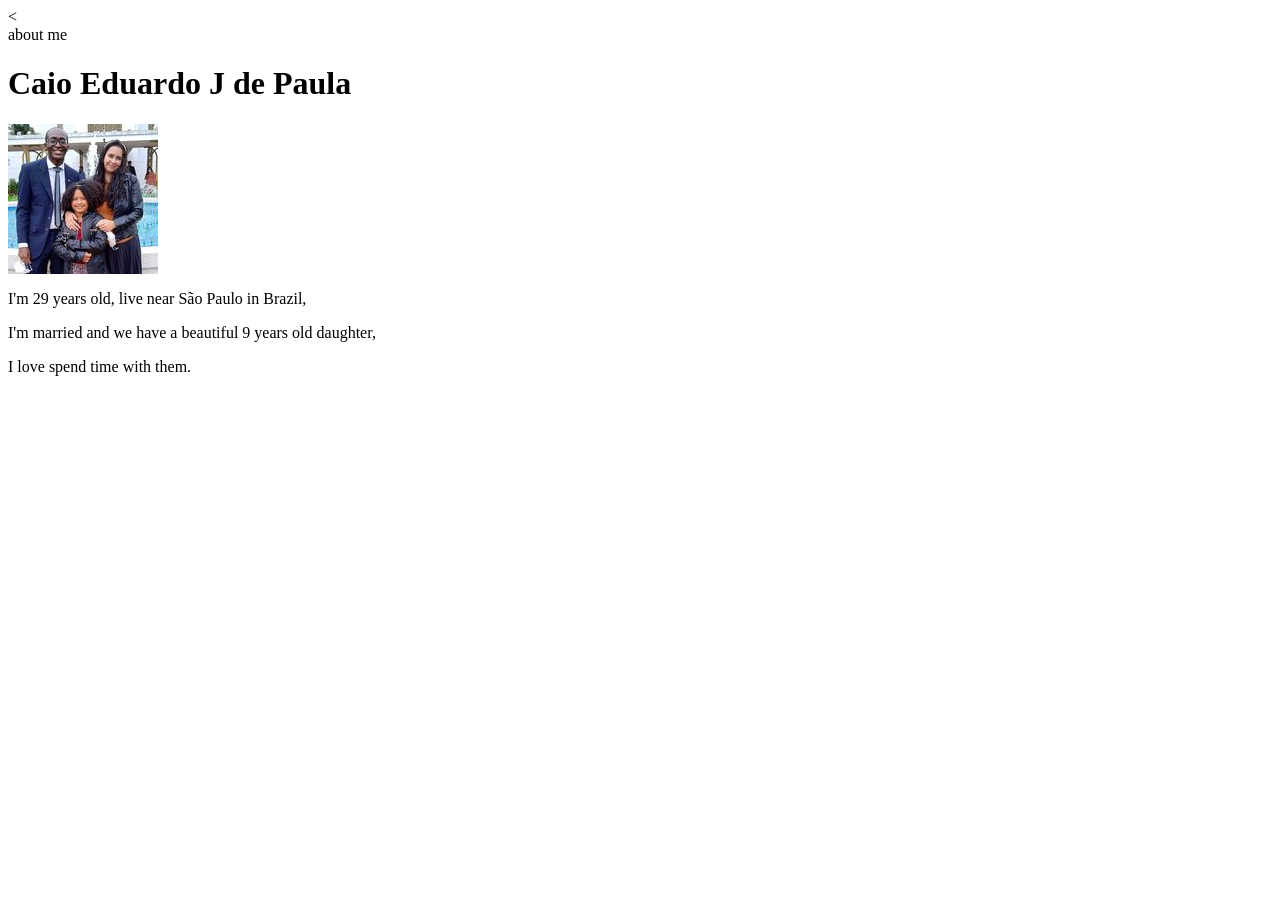
<file: aboutme/index.html>
<<!DOCTYPE html>
<html lang="en">
  <head>
      <meta charset="UTF-8">
      <meta http-equiv="X-UA-Compatible" content="IE=edge">
      <meta name="viewport" content="width=deivce-width, initial-scale=1.0">
      <title> About me</title> 
  </head>
  <body>
    <header>about me</header>
    <main>
    <h1>Caio Eduardo J de Paula</h1> 
    <img src="images/familia.jpeg.jpg" alt="My family at São Paulo temple">
    <p>I'm 29 years old, live near São Paulo in Brazil,</p>
    <p>I'm married and we have a beautiful 9 years old daughter,</p>
    <p>I love spend time with them.</p>
    
    </main>
    <footer></footer>
  </body>
</html>
</file>
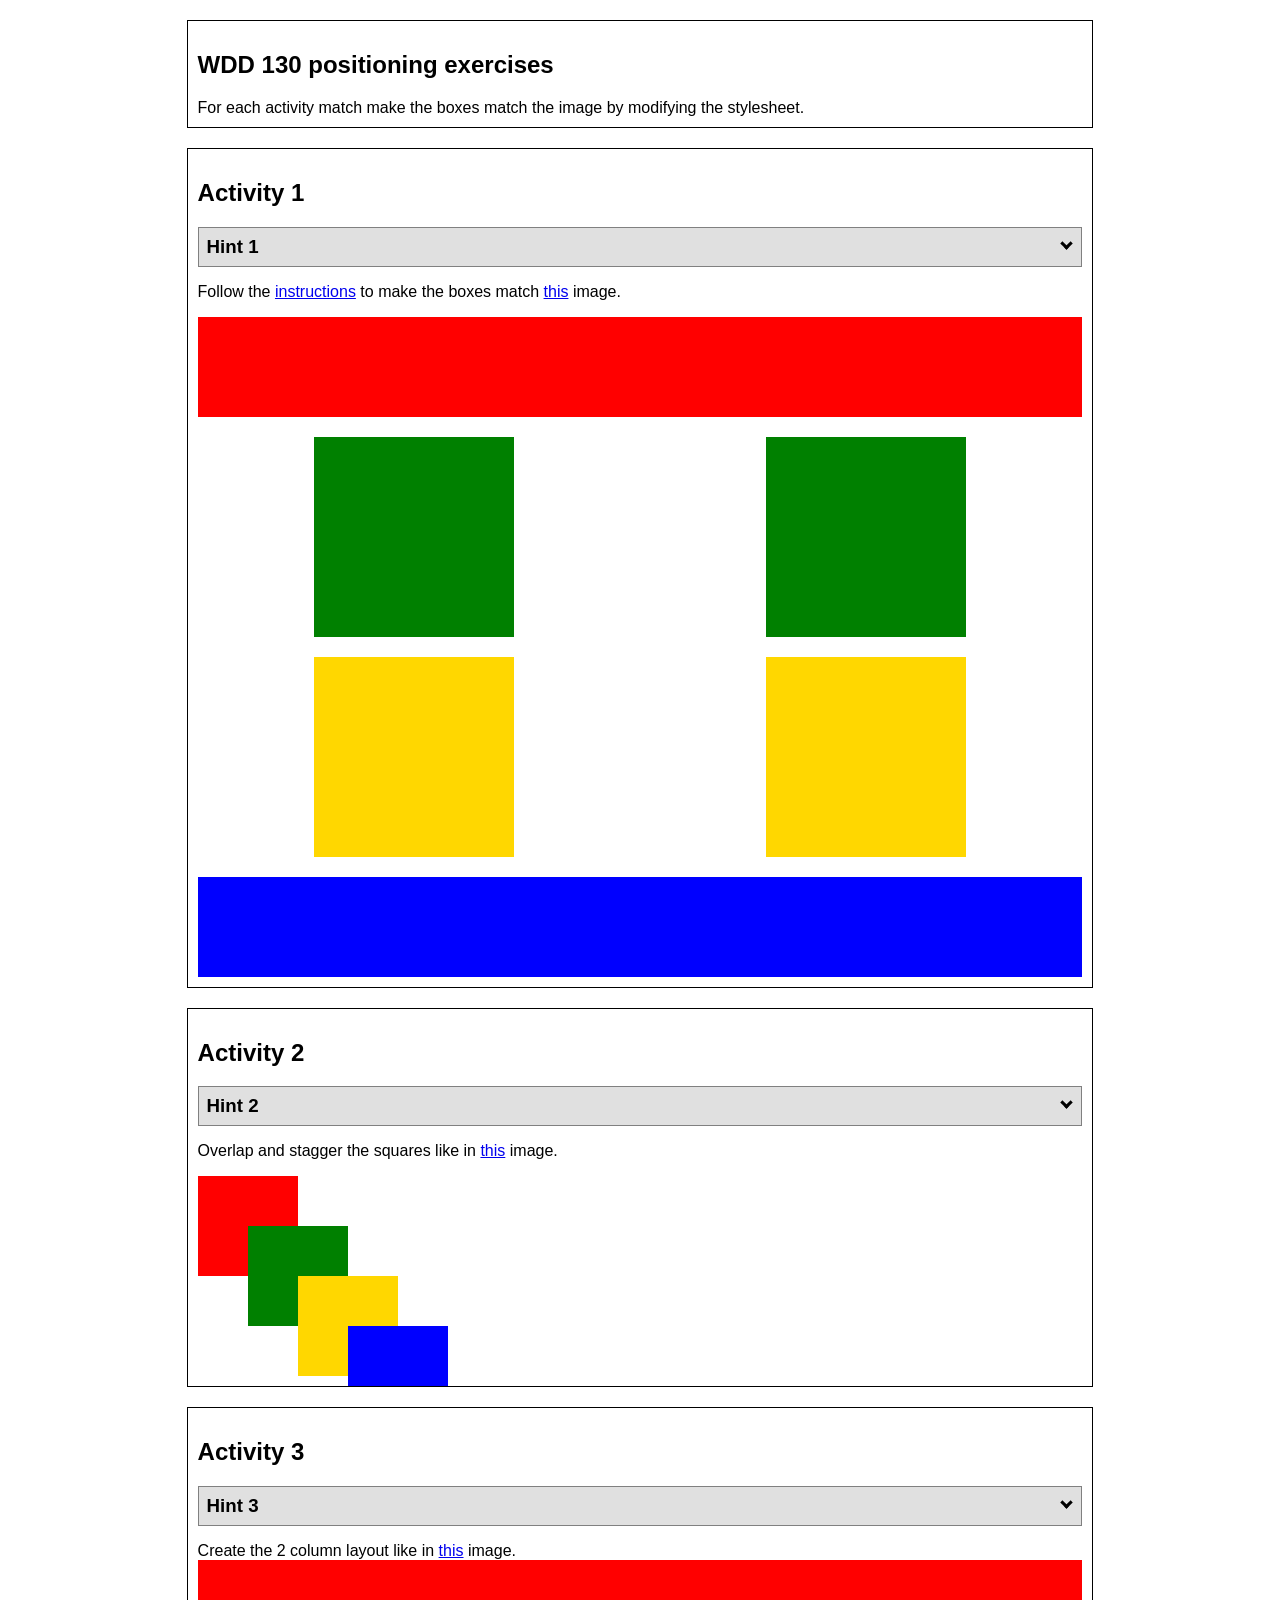
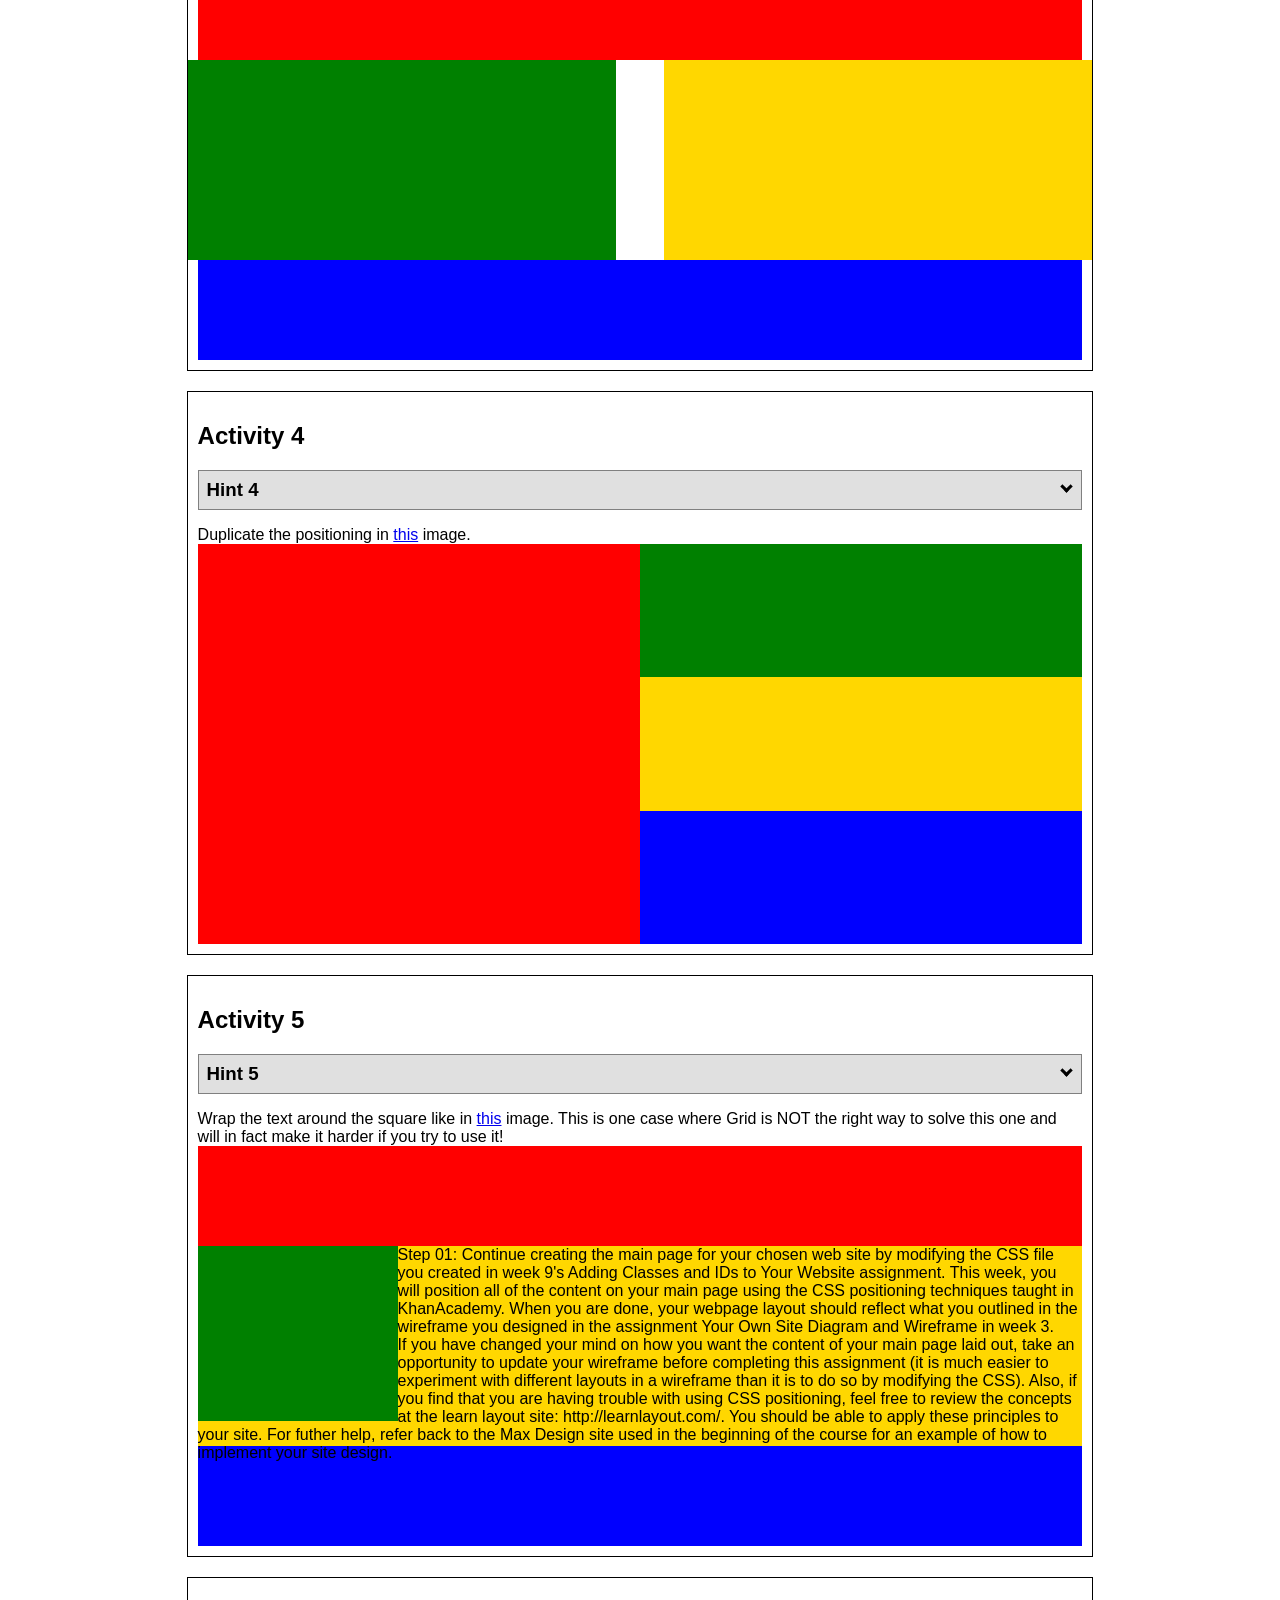
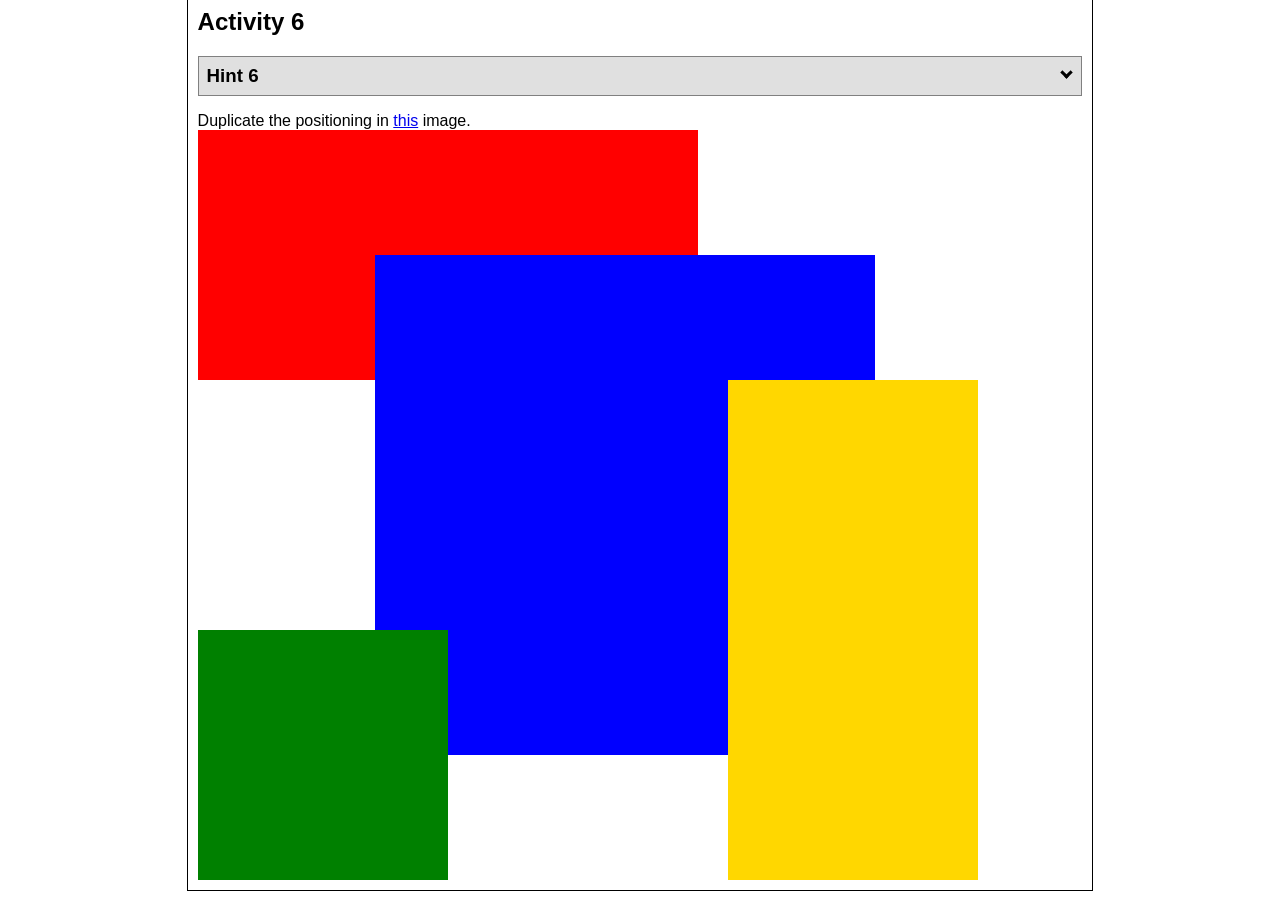
<file: positioning/index.html>
<!DOCTYPE html>
<html lang="en">
  <head>
    <!-- HTML - Name: positioning.html -->
    <title>Positioning Activity</title>
    <link rel="stylesheet" type="text/css" href="positionstyles.css" />
  </head>
  <body>
    <div class="activity">
      <h2>WDD 130 positioning exercises</h2>
      For each activity match make the boxes match the image by modifying the stylesheet.</div>
    <div class="activity">
      <h2>Activity 1</h2>
      <section class="hint"><input type="checkbox" ><i></i> <h3>Hint 1</h3><div><p>Check out the <a href="https://byui-wdd.github.io/wdd130/activities/w06-css-positioning.html" target="_blank">activity instructions</a> in Ilearn!</p></div></section>
      <p>Follow the <a href="https://byui-wdd.github.io/wdd130/activities/w06-css-positioning.html" target="_blank">instructions</a> to make the boxes match  <a href="https://byui-wdd.github.io/wdd130/images/example1.png" target="_blank">this</a> image.</p>
      <div class="content1" >
        <div class="red1" ></div>
        <div class="green1" ></div>
        <div class="green1" ></div>
        <div class="yellow1"></div>
        <div class="yellow1"></div>
        <div class="blue1"></div>  
      </div>
    </div> 
    <div class="activity">
      <h2>Activity 2</h2>
      <section class="hint"><input type="checkbox" > <h3>Hint 2</h3><i></i><div>
      <ul>
      <li>grid-template-columns: 50px 50px 50px 50px 50px </li></ul></div></section>
      <p>Overlap and stagger the squares like in <a href="https://byui-wdd.github.io/wdd130/images/example2.png" target="_blank">this</a> image.</p>
      <div class="content2" >
        <div class="red2" ></div>
        <div class="green2" ></div>
        <div class="yellow2"></div>
        <div class="blue2"></div>
      </div>
    </div>
    <div class="activity">
      <h2>Activity 3</h2>
      <section class="hint"><input type="checkbox" > <h3>Hint 3</h3><i></i><div><p>This one is going to be best solved with CSS Grid. Remember to make the boxes the right width first...then start moving them around. </p><h4>Properties used:</h4><ul><li>display:grid;</li><li>grid-template-columns:</li><li>grid-column-gap:</li>
        <li>grid-column:</li>  </ul></div></section>
      Create the 2 column layout like in <a href="https://byui-wdd.github.io/wdd130/images/example3.png" target="_blank">this</a>  image.
      <div class="content3" >
        <div class="red3" ></div>
        <div class="green3" ></div>
        <div class="yellow3"></div>
        <div class="blue3"></div>
      </div>
    </div>
    <div class="activity">
      <h2>Activity 4</h2>
      <section class="hint"><input type="checkbox" > <h3>Hint 4</h3><i></i><div><p>For the others we have been primarily concerned with width. For this one you will need to adjust height as well. </p><h4>Properties used:</h4><ul><li>display:grid;</li><li>grid-template-columns:</li><li>grid-row:</li></ul></div></section>
      Duplicate the positioning in <a href="https://byui-wdd.github.io/wdd130/images/example4.png" target="_blank">this</a> image. 
      <div class="content4" >
        <div class="red4" ></div>
        <div class="green4" ></div>
        <div class="yellow4"></div>
        <div class="blue4"></div>
      </div>
    </div>

    <div class="activity">
      <h2>Activity 5</h2>
      <section class="hint"><input type="checkbox" > <h3>Hint 5</h3><i></i><div><p>Grid is <strong>not</strong> the right way to do this.  In fact there is only one way to really do that...and that is with float. Remember that we float the thing we want the text to wrap around.  Also remember to start by making all the shapes the right size and shape.</p><h4>Properties used:</h4><ul><li>float: left;</li></ul></div></section>
      Wrap the text around the square like in <a href="https://byui-wdd.github.io/wdd130/images/example5.png" target="_blank">this</a> image. This is one case where Grid is NOT the right way to solve this one and will in fact make it harder if you try to use it!
      <div class="content5" >
        <div class="red5" ></div>
        <div class="green5" ></div>
        <div class="yellow5">Step 01: Continue creating the main page for your chosen web site by modifying the CSS file you created in week 9's Adding Classes and IDs to Your Website assignment. This week, you will position all of the content on your main page using the CSS positioning techniques taught in KhanAcademy. When you are done, your webpage layout should reflect what you outlined in the wireframe you designed in the assignment Your Own Site Diagram and Wireframe in week 3. <br />
          If you have changed your mind on how you want the content of your main page laid out, take an opportunity to update your wireframe before completing this assignment (it is much easier to experiment with different layouts in a wireframe than it is to do so by modifying the CSS). Also, if you find that you are having trouble with using CSS positioning, feel free to review the concepts at the learn layout site: http://learnlayout.com/. You should be able to apply these principles to your site. For futher help, refer back to the Max Design site used in the beginning of the course for an example of how to implement your site design.</div>
        <div class="blue5"></div>
      </div>
    </div>
    <div class="activity">
      <h2>Activity 6</h2>
      <section class="hint"><input type="checkbox" > <h3>Hint 6</h3><i></i><div><p>This one is all about visualizing the grid behind the layout. If you are having a hard time doing that first: all the sizes are even multiples of 100, and second here is another example with the lines drawn: <a href="https://byui-wdd.github.io/wdd130/images/example6-hint.png" target="_blank">example 6 with lines</a>. For this one you will find it easiest if you use px for the column width. You can also use <kbd>z-index</kbd> to control the element layering.    </p><h4>Properties used:</h4><ul><li>display:grid;</li><li>grid-template-columns:</li><li>grid-column:</li><li>grid-row:</li><li><a href="https://www.w3schools.com/cssref/pr_pos_z-index.asp" target="_blank">z-index:</a></li></ul></div></section>
      Duplicate the positioning in <a href="https://byui-wdd.github.io/wdd130/images/example6.png" target="_blank">this</a> image.
      <div class="content6" >
        <div class="red6" ></div>
        <div class="green6" ></div>
        <div class="yellow6"></div>
        <div class="blue6"></div>
      </div>
    </div>
  </body>
</html>
</file>
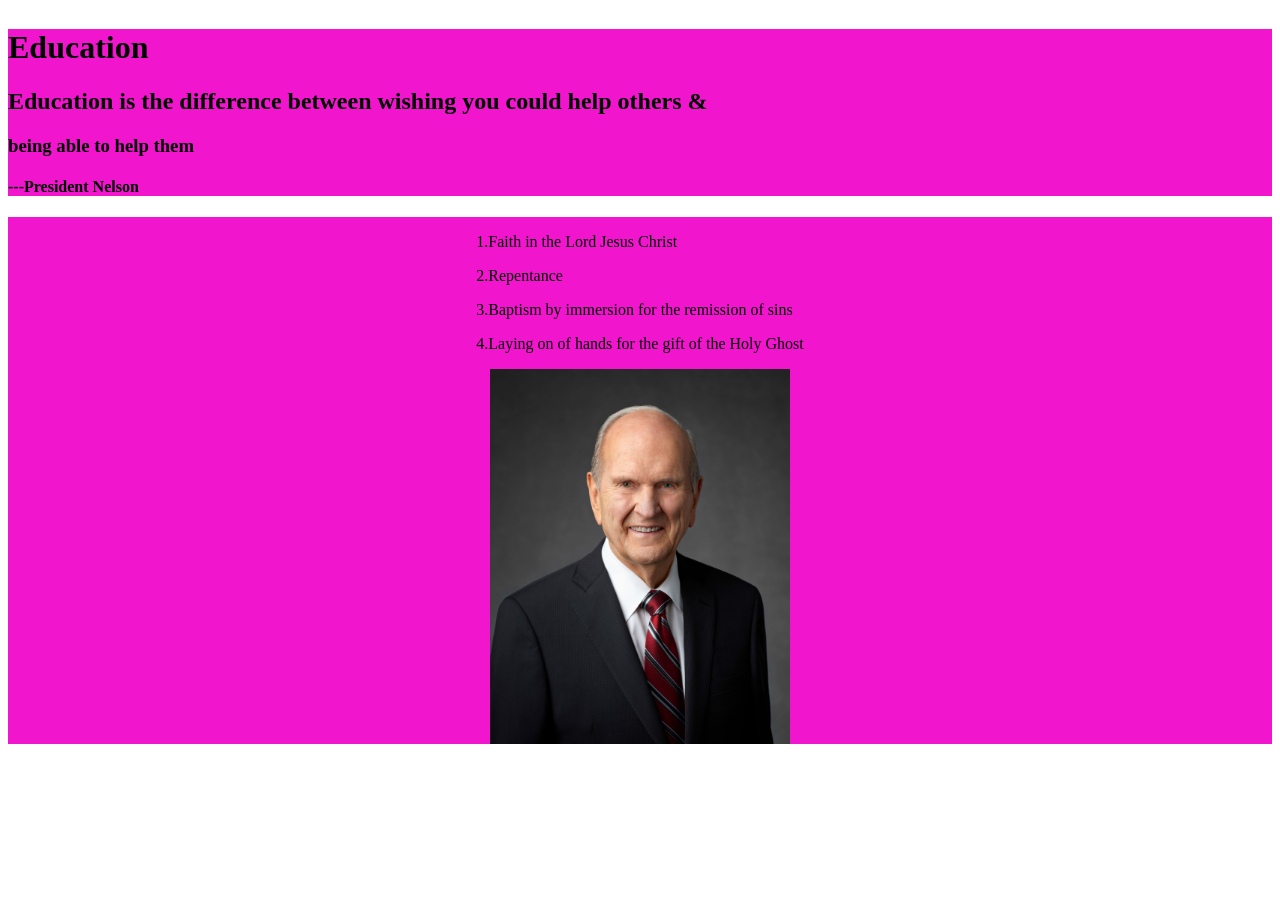
<file: tests/index.html>
<!DOCTYPE html>
<html lang="en">
<head>
    <meta charset="UTF-8">
    <meta http-equiv="X-UA-Compatible" content="IE=edge">
    <meta name="viewport" content="width=device-width, initial-scale=1.0">
    <title>Document</title>
    <link rel="stylesheet" type="text/css" href="style/style.css">
</head>
<body>
    <div id = "content"></div>
    <header>
        <h1>Education</h1>
        <h2>Education is the difference between wishing you could help others &</h2>
        <h3>being able to help them</h3>
        <h4>---President Nelson</h4>
    </header>
    <main class="home-grid"> 
    <section id="list">
        <p>1.Faith in the Lord Jesus Christ</p>
        <p>2.Repentance</p>
        <p>3.Baptism by immersion for the remission of sins</p>
        <p>4.Laying on of hands for the gift of the Holy Ghost</p>
    </section>
    <img id = "logo" src="img/russell.jpeg" alt="President Nelson">
    </main>    
</body>
</html>
</file>
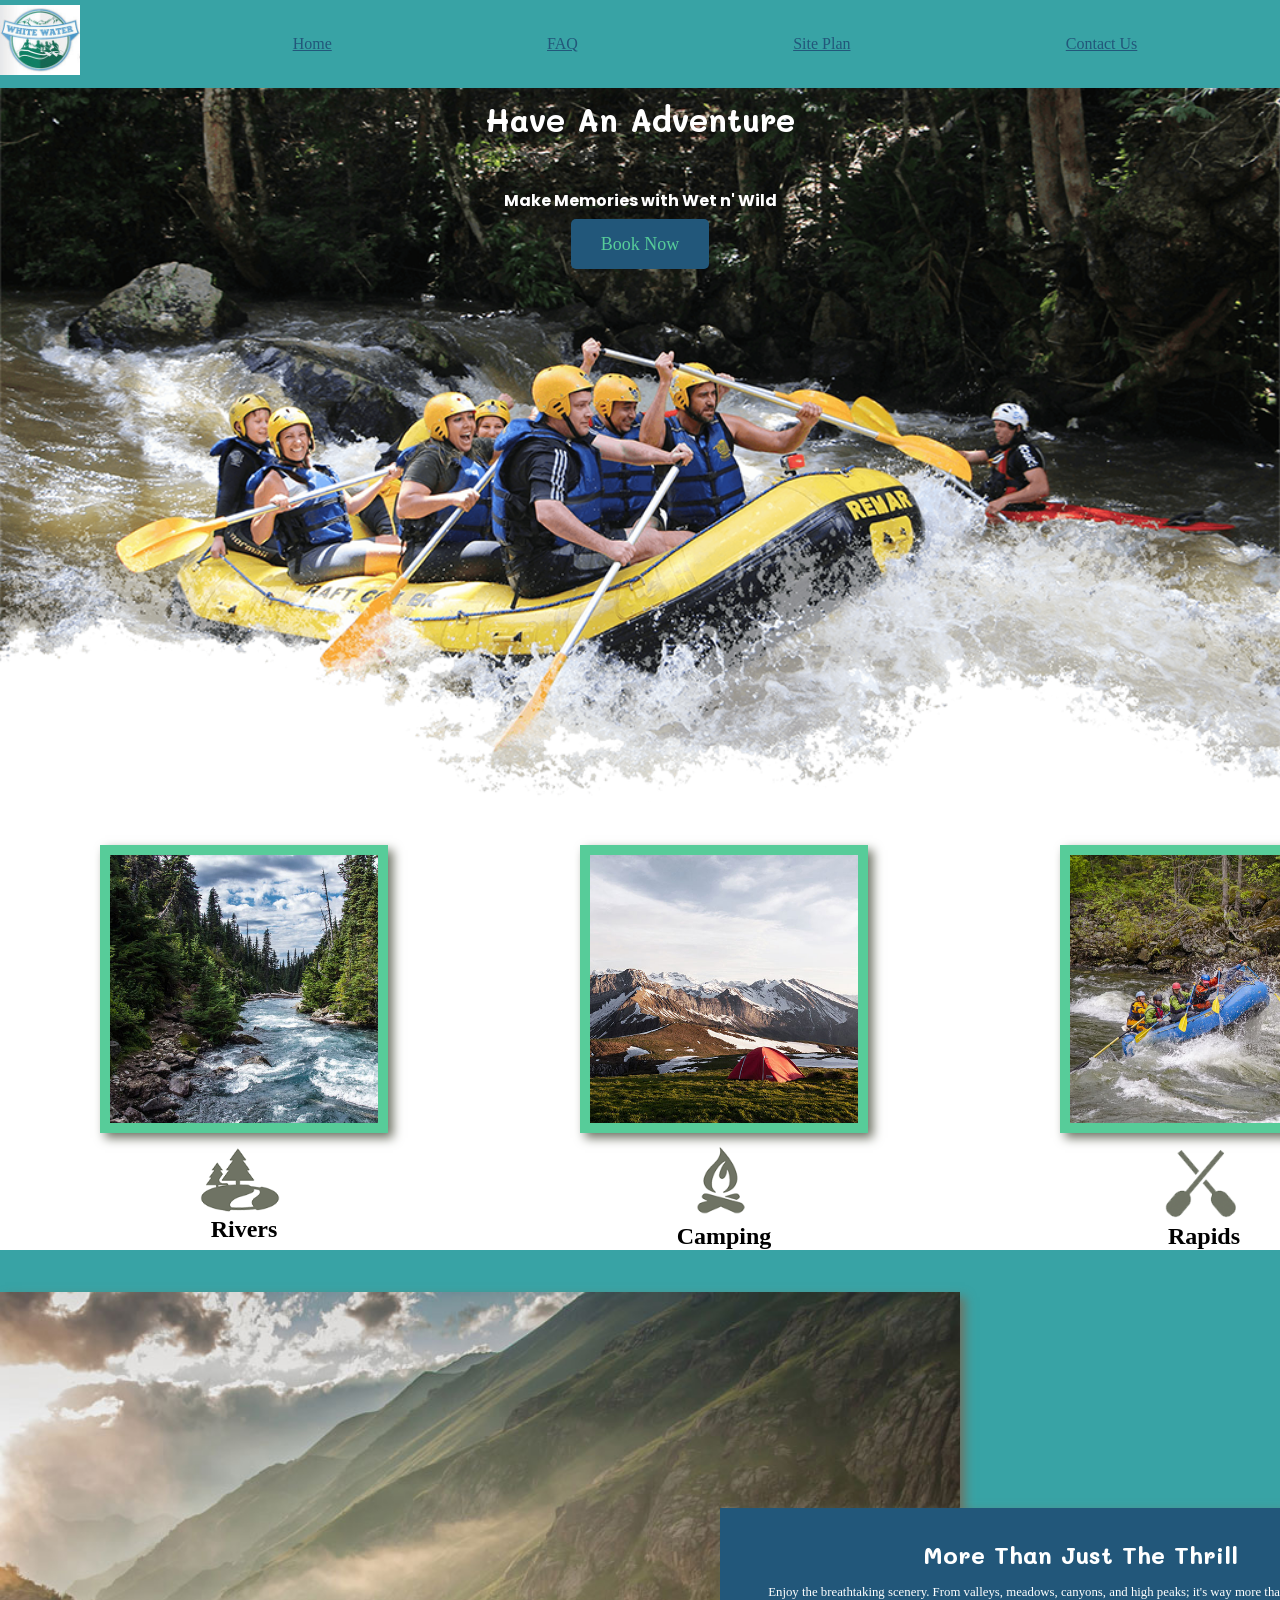
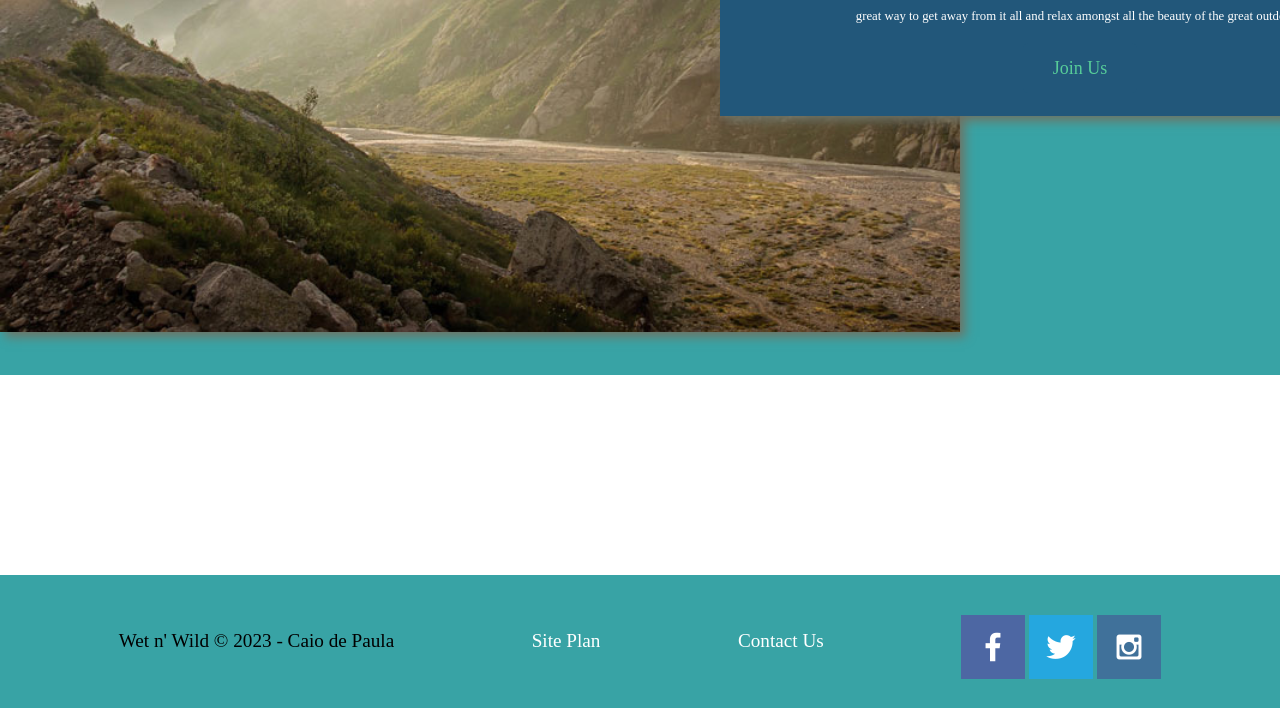
<file: wwr/index.html>
<!DOCTYPE html>
<html lang="en">
<head>
    <meta charset="UTF-8">
    <meta http-equiv="X-UA-Compatible" content="IE=edge">
    <meta name="viewport" content="width=device-width, initial-scale=1.0">
    <link rel="stylesheet" href="style/style.css">
    <title>Whitewater Rafting Vacations |Wet n' Wild Boating | Home</title>
    <style>
        .rivers-card, .camping-card, .rapids-card{
          width: 60%;
          height: 60%;
          background: white;
          
        transition: transform .5s;
        transition-timing-function: linear;
        }
        
        .rivers-card:hover, .camping-card:hover, .rapids-card:hover {
          opacity: .6;
          transform: scale(1.1);
       }
        </style> 
</head>
<body>
    <div id= "content"></div>
    <header>
            <a id= "logo_link" href="index.html">
                <img id="logo" src="images/logo.jpg" alt="Dry Oar Logo">
            </a>
        
        <nav>
            <a href="index.html">Home</a>
            <a href="FAQ.html">FAQ</a>
            <a href="https://caioedu93.github.io/wdd130/wwr/site-plan-rafting.html">Site Plan</a>
            <a href="contactus.html">Contact Us</a>
        </nav>
    </header>
    <div id= "hero">
        <div id="hero-box">
            <img id="hero-img" src="images/hero.png" alt="People enjoying white water rafting">
        </div>
        <section id="hero-msg">
            <h1 class="home-title"> Have An Adventure</h1>
            <h4>Make Memories with Wet n' Wild </h4>
            <div class="button-box">
                <a class="book" href="contactus.html">Book Now</a>
            </div>
        </section>
    </div>
    <main class="home-grid">
        <section class="rivers-card">
            <img class="card-img" src="images/rivers.jpg" alt="river in forest">
            <img class="icon" src="images/river_icon.png" alt="river icon">
            <h2>Rivers</h2>
        </section>
        <section class="camping-card">
            <img class="card-img" src="images/camping.jpg" alt="tent in mountains">
            <img class="icon" src="images/fire_icon.png" alt="fire icon">
            <h2>Camping</h2>
        </section>
        <section class="rapids-card">
            <img class="card-img" src="images/rapids.jpg" alt="rafting boat">
            <img class="icon" src="images/oars.png" alt="oars icon">
            <h2>Rapids</h2>
        </section>
        <div id="background"></div> 
        <img class="mountains" src="images/mountains.jpg" alt="Misty mountains">
    <section class="msg">
        <h2>More Than Just The Thrill</h2>
        <p>Enjoy the breathtaking scenery. From valleys, meadows, canyons, and high peaks; it's way more than just the rapids. It's a great way to get away from it all and relax amongst all the beauty of the great outdoors. </p>
        <a class='join' href="rivers.html">Join Us</a>   
    </section>
       
</main>
    <footer>
        <p>Wet n' Wild &copy; 2023 - Caio de Paula</p>
        <p><a href="https://caioedu93.github.io/wdd130/wwr/site-plan-rafting.html">Site Plan</a></p>
        <p><a href="contactus.html">Contact Us</a></p>
        <div class="social">
            <a href="https://facebook.com" target="_blank">
                <img src="images/facebook.png" alt="fb icon">
            </a>
            <a href="https://twitter.com" target="_blank">
                <img src="images/twitter.png" alt="twitter icon">
            </a>
            <a href="https://instagram.com" target="_blank">
                <img src="images/instagram.png" alt="instagram icon">
            </a>
        </div>
    </footer>  
</body>
</html>
</file>
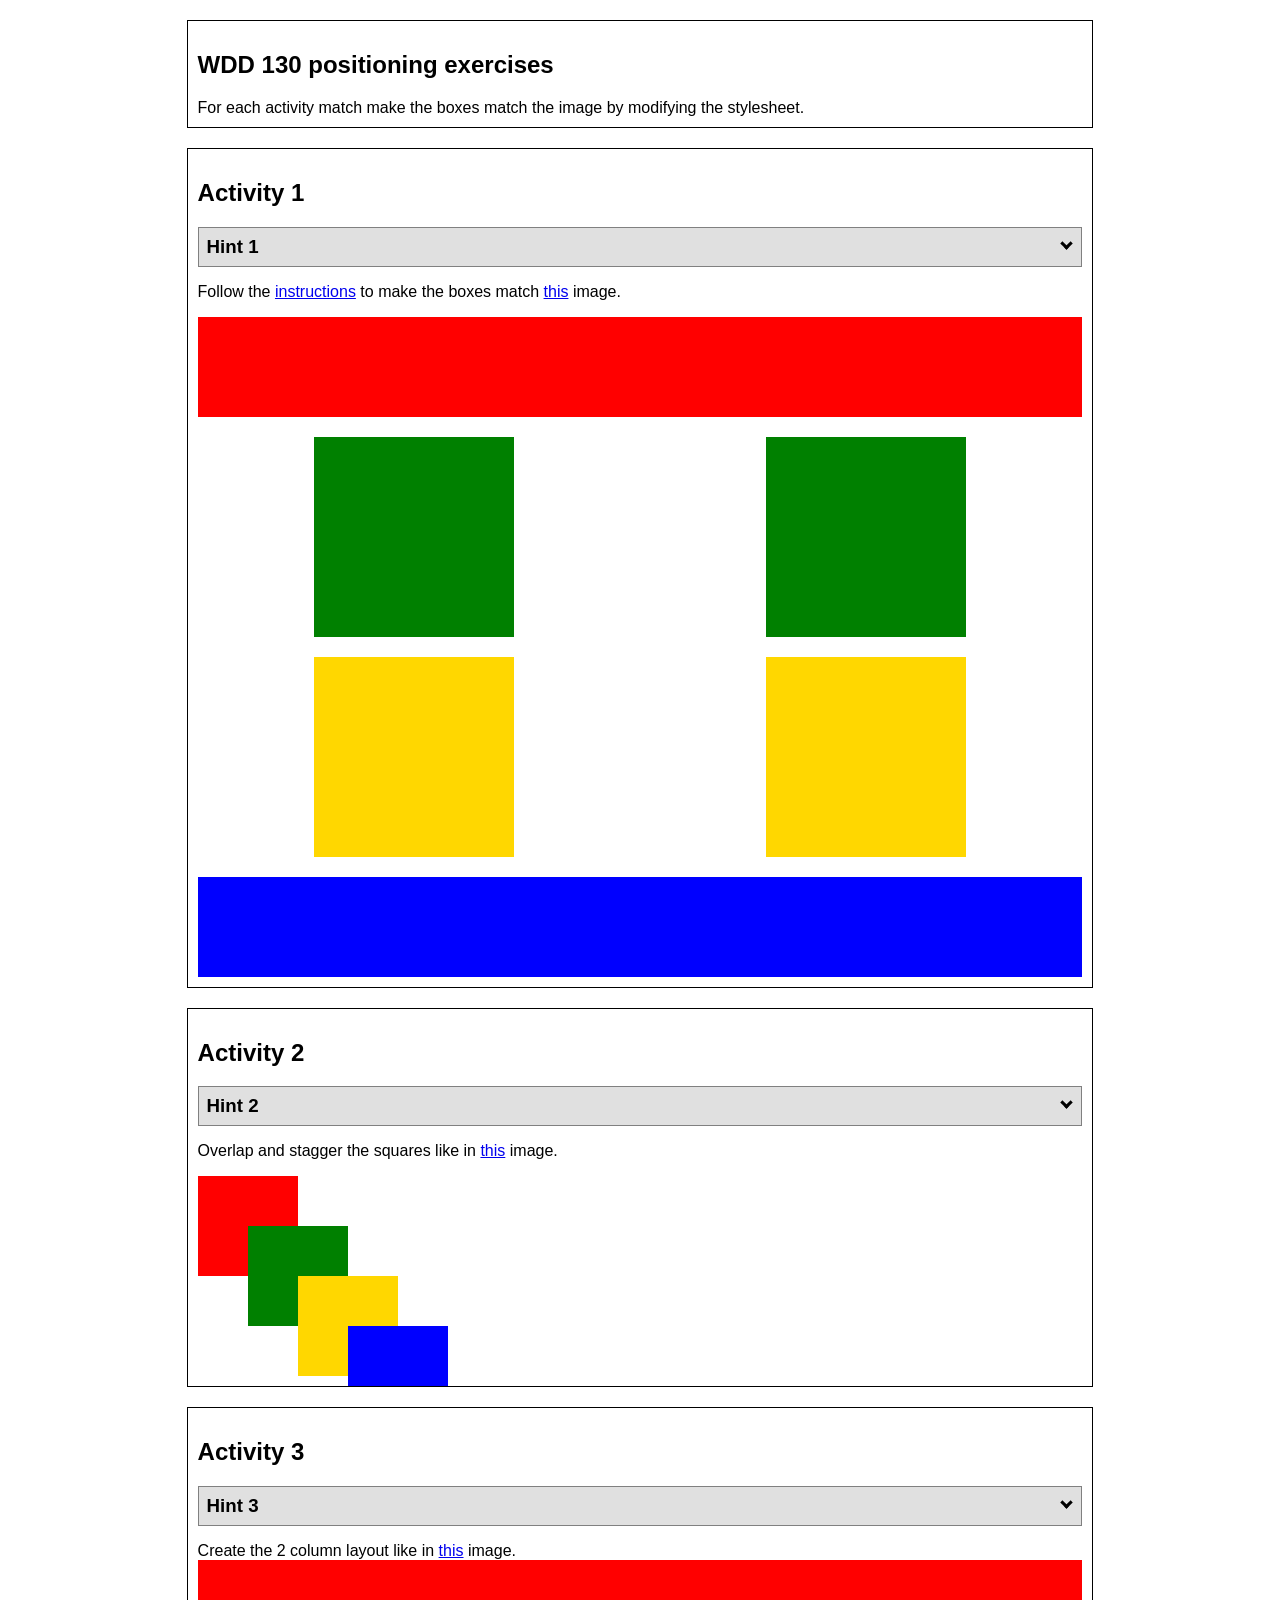
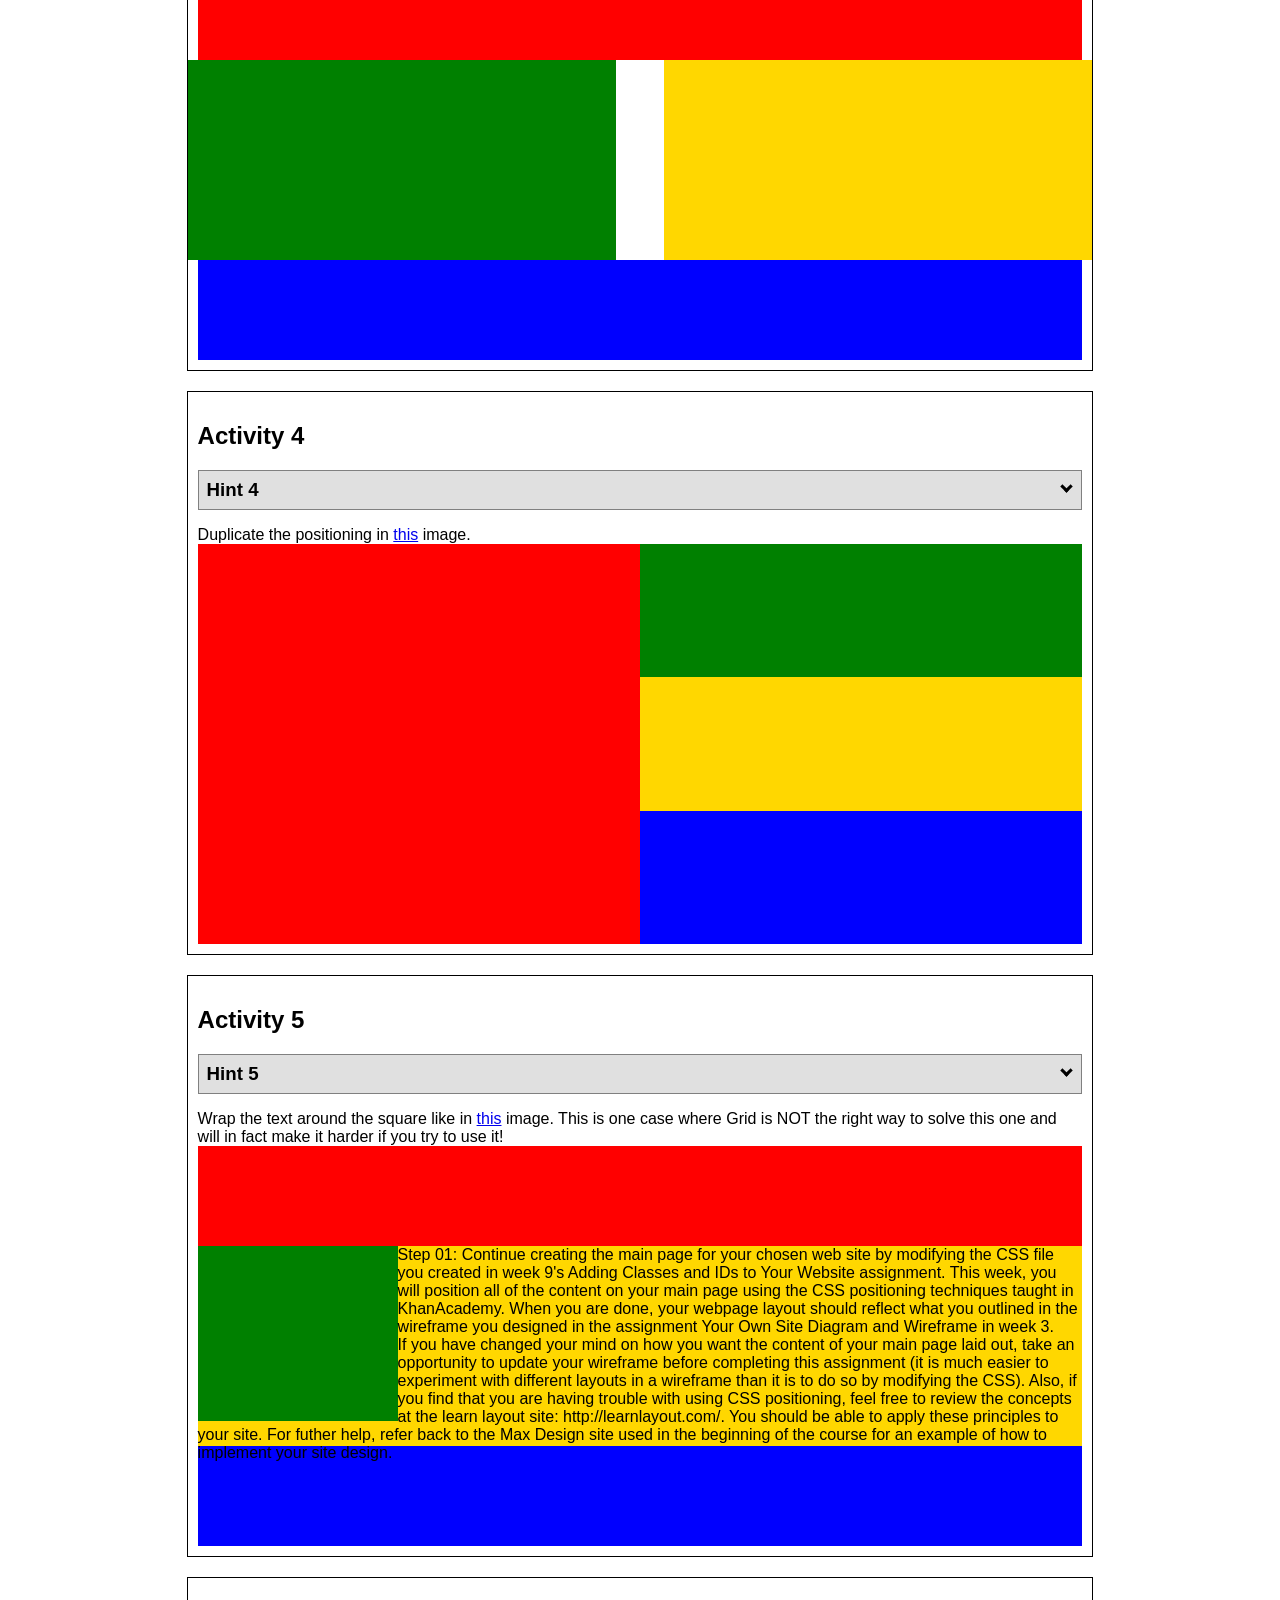
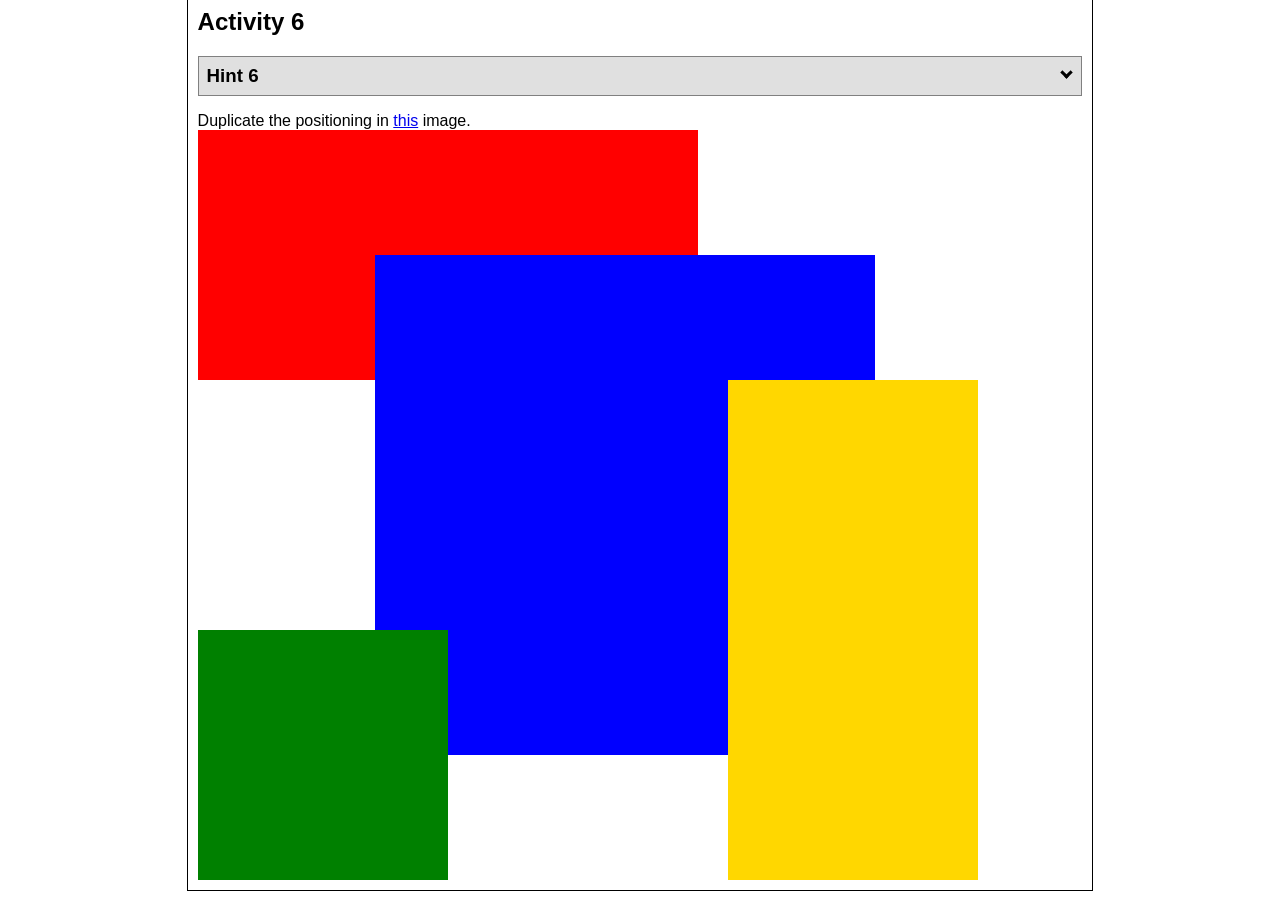
<file: positioning.html>
<!DOCTYPE html>
<html lang="en">
  <head>
    <!-- HTML - Name: positioning.html -->
    <title>Positioning Activity</title>
    <link rel="stylesheet" type="text/css" href="positionstyles.css" />
  </head>
  <body>
    <div class="activity">
      <h2> WDD 130 positioning exercises</h2>
      For each activity match make the boxes match the image by modifying the stylesheet.</div>
    <div class="activity">
      <h2>Activity 1</h2>
      <section class="hint"><input type="checkbox" ><i></i> <h3>Hint 1</h3><div><p>Check out the <a href="https://byui-wdd.github.io/wdd130/activities/w06-css-positioning.html" target="_blank">activity instructions</a> in Ilearn!</p></div></section>
      <p>Follow the <a href="https://byui-wdd.github.io/wdd130/activities/w06-css-positioning.html" target="_blank">instructions</a> to make the boxes match  <a href="https://byui-wdd.github.io/wdd130/images/example1.png" target="_blank">this</a> image.</p>
      <div class="content1" >
        <div class="red1" ></div>
        <div class="green1" ></div>
        <div class="green1" ></div>
        <div class="yellow1"></div>
        <div class="yellow1"></div>
        <div class="blue1"></div>  
      </div>
    </div> 
    <div class="activity">
      <h2>Activity 2</h2>
      <section class="hint"><input type="checkbox" > <h3>Hint 2</h3><i></i><div>
      <ul>
      <li>grid-template-columns: 50px 50px 50px 50px 50px </li></ul></div></section>
      <p>Overlap and stagger the squares like in <a href="https://byui-wdd.github.io/wdd130/images/example2.png" target="_blank">this</a> image.</p>
      <div class="content2" >
        <div class="red2" ></div>
        <div class="green2" ></div>
        <div class="yellow2"></div>
        <div class="blue2"></div>
      </div>
    </div>
    <div class="activity">
      <h2>Activity 3</h2>
      <section class="hint"><input type="checkbox" > <h3>Hint 3</h3><i></i><div><p>This one is going to be best solved with CSS Grid. Remember to make the boxes the right width first...then start moving them around. </p><h4>Properties used:</h4><ul><li>display:grid;</li><li>grid-template-columns:</li><li>grid-column-gap:</li>
        <li>grid-column:</li>  </ul></div></section>
      Create the 2 column layout like in <a href="https://byui-wdd.github.io/wdd130/images/example3.png" target="_blank">this</a>  image.
      <div class="content3" >
        <div class="red3" ></div>
        <div class="green3" ></div>
        <div class="yellow3"></div>
        <div class="blue3"></div>
      </div>
    </div>
    <div class="activity">
      <h2>Activity 4</h2>
      <section class="hint"><input type="checkbox" > <h3>Hint 4</h3><i></i><div><p>For the others we have been primarily concerned with width. For this one you will need to adjust height as well. </p><h4>Properties used:</h4><ul><li>display:grid;</li><li>grid-template-columns:</li><li>grid-row:</li></ul></div></section>
      Duplicate the positioning in <a href="https://byui-wdd.github.io/wdd130/images/example4.png" target="_blank">this</a> image. 
      <div class="content4" >
        <div class="red4" ></div>
        <div class="green4" ></div>
        <div class="yellow4"></div>
        <div class="blue4"></div>
      </div>
    </div>

    <div class="activity">
      <h2>Activity 5</h2>
      <section class="hint"><input type="checkbox" > <h3>Hint 5</h3><i></i><div><p>Grid is <strong>not</strong> the right way to do this.  In fact there is only one way to really do that...and that is with float. Remember that we float the thing we want the text to wrap around.  Also remember to start by making all the shapes the right size and shape.</p><h4>Properties used:</h4><ul><li>float: left;</li></ul></div></section>
      Wrap the text around the square like in <a href="https://byui-wdd.github.io/wdd130/images/example5.png" target="_blank">this</a> image. This is one case where Grid is NOT the right way to solve this one and will in fact make it harder if you try to use it!
      <div class="content5" >
        <div class="red5" ></div>
        <div class="green5" ></div>
        <div class="yellow5">Step 01: Continue creating the main page for your chosen web site by modifying the CSS file you created in week 9's Adding Classes and IDs to Your Website assignment. This week, you will position all of the content on your main page using the CSS positioning techniques taught in KhanAcademy. When you are done, your webpage layout should reflect what you outlined in the wireframe you designed in the assignment Your Own Site Diagram and Wireframe in week 3. <br />
          If you have changed your mind on how you want the content of your main page laid out, take an opportunity to update your wireframe before completing this assignment (it is much easier to experiment with different layouts in a wireframe than it is to do so by modifying the CSS). Also, if you find that you are having trouble with using CSS positioning, feel free to review the concepts at the learn layout site: http://learnlayout.com/. You should be able to apply these principles to your site. For futher help, refer back to the Max Design site used in the beginning of the course for an example of how to implement your site design.</div>
        <div class="blue5"></div>
      </div>
    </div>
    <div class="activity">
      <h2>Activity 6</h2>
      <section class="hint"><input type="checkbox" > <h3>Hint 6</h3><i></i><div><p>This one is all about visualizing the grid behind the layout. If you are having a hard time doing that first: all the sizes are even multiples of 100, and second here is another example with the lines drawn: <a href="https://byui-wdd.github.io/wdd130/images/example6-hint.png" target="_blank">example 6 with lines</a>. For this one you will find it easiest if you use px for the column width. You can also use <kbd>z-index</kbd> to control the element layering.    </p><h4>Properties used:</h4><ul><li>display:grid;</li><li>grid-template-columns:</li><li>grid-column:</li><li>grid-row:</li><li><a href="https://www.w3schools.com/cssref/pr_pos_z-index.asp" target="_blank">z-index:</a></li></ul></div></section>
      Duplicate the positioning in <a href="https://byui-wdd.github.io/wdd130/images/example6.png" target="_blank">this</a> image.
      <div class="content6" >
        <div class="red6" ></div>
        <div class="green6" ></div>
        <div class="yellow6"></div>
        <div class="blue6"></div>
      </div>
    </div>
  </body>
</html>
</file>
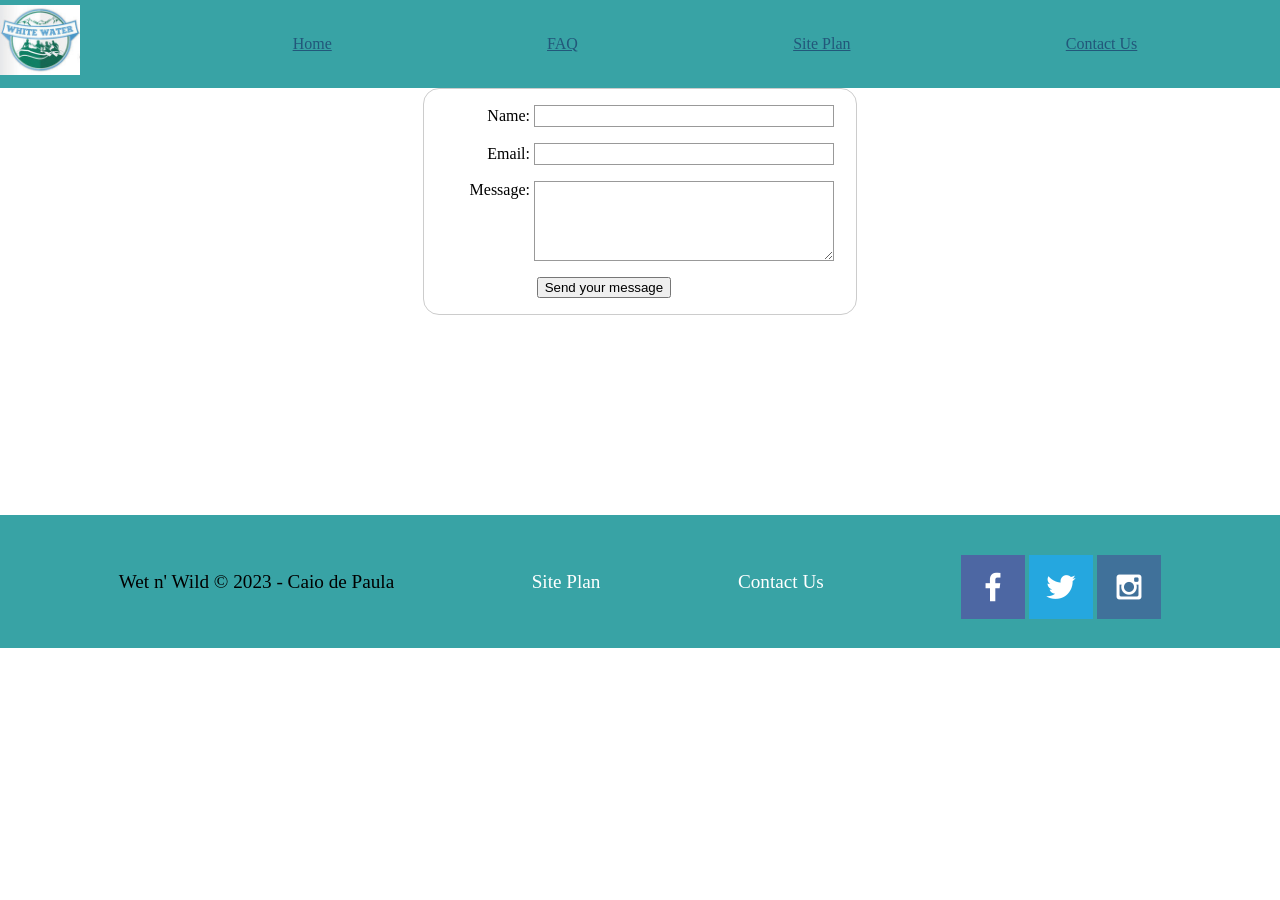
<file: wwr/contactus.html>
<!DOCTYPE html>
<html lang="en">
<head>
    <meta charset="UTF-8">
    <meta http-equiv="X-UA-Compatible" content="IE=edge">
    <meta name="viewport" content="width=device-width, initial-scale=1.0">
    <link rel="stylesheet" href="style/style.css">
    <title>Contact Us</title>
    <style>
        form {
            /* Center the form on the page */
            margin: 0 auto;
            width: 400px;
            /* Form outline */
            padding: 1em;
            border: 1px solid #ccc;
            border-radius: 1em;
          }
          
          ul {
            list-style: none;
            padding: 0;
            margin: 0;
          }
          
          form li + li {
            margin-top: 1em;
          }
          
          label {
            /* Uniform size & alignment */
            display: inline-block;
            width: 90px;
            text-align: right;
          }
          
          input,
          textarea {
            /* To make sure that all text fields have the same font settings
               By default, textareas have a monospace font */
            font: 1em sans-serif;
          
            /* Uniform text field size */
            width: 300px;
            box-sizing: border-box;
          
            /* Match form field borders */
            border: 1px solid #999;
          }
          
          input:focus,
          textarea:focus {
            /* Additional highlight for focused elements */
            border-color: #000;
          }
          
          textarea {
            /* Align multiline text fields with their labels */
            vertical-align: top;
          
            /* Provide space to type some text */
            height: 5em;
          }
          
          .button {
            /* Align buttons with the text fields */
            padding-left: 90px; /* same size as the label elements */
          }
          
          button {
            /* This extra margin represent roughly the same space as the space
               between the labels and their text fields */
            margin-left: 0.5em;
          }
          #feedback {
            background-color: antiquewhite;
            position: absolute;
            top: 0;
            left: 0;
            right: 0;
            padding: .5em;
            /* make this element invisible until we are ready for it */
            display: none;      
        }
        .moveDown {
            margin-top: 3em;
        }
    </style>
</head>
<body>
    <div id= "content"></div>
    <header>
            <a id= "logo_link" href="index.html">
                <img id="logo" src="images/logo.jpg" alt="Dry Oar Logo">
            </a>
        
        <nav>
            <a href="index.html">Home</a>
            <a href="FAQ.html">FAQ</a>
            <a href="https://caioedu93.github.io/wdd130/wwr/site-plan-rafting.html">Site Plan</a>
            <a href="contactus.html">Contact Us</a>
        </nav>
    </header>
    
<main class="home-grid">  
    <div id="feedback"></div>      
    <form action="/my-handling-form-page" method="post">
        <ul>
          <li>
            <label for="name">Name:</label>
            <input type="text" id="name" name="user_name" />
          </li>
          <li>
            <label for="mail">Email:</label>
            <input type="email" id="mail" name="user_email" />
          </li>
          <li>
            <label for="msg">Message:</label>
            <textarea id="msg" name="user_message"></textarea>
          </li>
          <li class="button">
            <button type="submit">Send your message</button>
          </li>
        </ul>
      </form>
       
</main>
    <footer>
        <p>Wet n' Wild &copy; 2023 - Caio de Paula</p>
        <p><a href="https://caioedu93.github.io/wdd130/wwr/site-plan-rafting.html">Site Plan</a></p>
        <p><a href="contactus.html">Contact Us</a></p>
        <div class="social">
            <a href="https://facebook.com" target="_blank">
                <img src="images/facebook.png" alt="fb icon">
            </a>
            <a href="https://twitter.com" target="_blank">
                <img src="images/twitter.png" alt="twitter icon">
            </a>
            <a href="https://instagram.com" target="_blank">
                <img src="images/instagram.png" alt="instagram icon">
            </a>
        </div>
    </footer>  
<script>
    // get the feedback div element so we can do something with it.
    const feedbackElement = document.getElementById('feedback');
    // get the form so we can read what was entered in it.
    const formElement = document.forms[0];
    // add a 'listener' to wait for a submission of our form. When that happens run the code below.
    formElement.addEventListener('submit', function(e) {
        // stop the form from doing the default action.
        e.preventDefault();
        // set the contents of our feedback element to a message letting the user know the form was submitted successfully. Notice that we pull the name that was entered in the form to personalize the message!
        feedbackElement.innerHTML = 'Hello '+ formElement.user_name.value +'! Thank you for your message. We will get back with you as soon as possible!';
        // make the feedback element visible.
        feedbackElement.style.display = "block";
        // add a class to move everything down so our message doesn't cover it.
        document.body.classList.toggle('moveDown');
    });
</script>    
</body>
</html>
</file>
<file: positioning/positionstyles.css>
/* CSS - Name: "positionstyles.css" */
/* Activity 1 styles */
.content1 {
  /* This is the parent of the activity 1 boxes. */
  display: grid;
  grid-template-columns: 1fr 1fr;
  justify-items: center;
  gap: 20px;

}
.red1 { 
  width: 100%; 
  height: 100px; 
  background-color: red; 
  grid-column: 1/3;

} 
.green1 {
  width: 200px; 
  height: 200px; 
  background-color: green; 

} 
.yellow1 {
  width: 200px; 
  height: 200px; 
  background-color: gold; 
} 
.blue1 {
  width: 100%; 
  height: 100px; 
  background-color: blue; 
  grid-column: 1/3;
} 
/* Activity 2 styles */ 
.content2 {
  /* This is the parent of the activity 2 boxes. */
  display: grid;
  grid-template-columns: 50px 50px 50px 50px;
  grid-template-rows: 50px 50px 50px 50px;
  
   
}
.red2 {
  width: 100px; 
  height: 100px; 
  background-color: red;
} 
.green2 { 
  width: 100px; 
  height: 100px; 
  background-color: green; 
  grid-column: 2;
  grid-row: 2;
  z-index: +1;
 
 
} 
.yellow2 {
  width: 100px; 
  height: 100px; 
  background-color: gold; 
  grid-column: 3;
  grid-row: 3;
  z-index: +2;
} 
.blue2 {
  width: 100px; 
  height: 100px; 
  background-color: blue; 
  grid-column: 4;
  grid-row: 4;
  z-index: +3;
  
} 
/* Activity 3 styles */ 
.content3 {
  /* This is the parent of the activity 3 boxes. */
  display: grid;
  grid-template-columns: 1fr 1fr;
  justify-items: center;
  
}
.red3 {
  width: 100%; 
  height: 100px; 
  background-color: red; 
  grid-column: 1/3;
  grid-row: 1/3;
  
} 
.green3 {
  width: 425px; 
  height: 200px; 
  background-color: green;
  padding-right: 5px;
  margin-right: 8%;

  
} 
.yellow3 {
  width: 425px; 
  height: 200px; 
  background-color: gold;
  padding-left: 5px;
  margin-left: 8%;
  
 
 
} 
.blue3 {
  width: 100%;
  height: 100px; 
  background-color: blue;
  grid-column: 1/3;
  grid-row: 5/6; 
} 
/* Activity 4 styles */ 
.content4 {
  /* This is the parent of the activity 4 boxes. */
  height: 400px;
  display: grid;
  grid-template-columns: 1fr 1fr;
}
.red4 {
  width: 100%; 
  height: 100%; 
  background-color: red; 
  grid-column: 1/2;
  grid-row: 1/4;
}  
.green4 {
  width: 100%; 
  height: 100%; 
  background-color: green; 
} 
.yellow4 {
  width: 100%; 
  height: 100%; 
  background-color: gold; 
} 
.blue4 {
  width: 100%; 
  height: 100%; 
  background-color: blue; 
} 
/* Activity 5 styles */ 
.content5 {
  /* This is the parent of the activity 5 boxes. */
  height: 400px;
}
.red5 { 
  width: 100%; 
  height: 100px; 
  background-color: red; 
} 
.green5 { 
  width: 200px; 
  height: 175px; 
  background-color: green; 
  float: left;
} 
.yellow5 {
  width: 100%; 
  height: 50%; 
  background-color: gold; 
  

} 
.blue5 {
  width: 100%; 
  height: 100px; 
  background-color: blue;
  margin-bottom: 0%; 
} 
/* Activity 6 styles */ 
.content6 {
  /* This is the parent of the activity 6 boxes. */
  display: grid;
  grid-template-columns: 1fr 1fr 1fr 1fr 1fr ;
  grid-template-rows: 1fr 1fr 1fr 1fr 1fr 1fr;
}
.red6 {
  width: 500px; 
  height: 250px; 
  background-color: red; 
  grid-column: 1/5;
  grid-row: 1/3;
  z-index: -1;
  
} 
.green6 {
  width: 250px; 
  height: 250px; 
  background-color: green; 
  float: left;
  grid-column: 1/3;
  grid-row: 5/7;
  z-index: +1;
  
} 
.yellow6 {
  width: 250px; 
  height: 500px; 
  background-color: gold; 
  grid-column: 4/6;
  grid-row: 3/7;
  z-index: +1;
 
} 
.blue6 {
  width: 500px; 
  height: 100%; 
  background-color: blue;
  grid-column: 2/6;
  grid-row: 2/6;
  
} 


/* Do not make any changes below here */
.activity {
  width: 70%; 
  margin: 20px auto; 
  font-family: Arial, sans-serif; 
  border: 1px solid black; 
  padding: 10px; 
  clear:both; 
  overflow: auto;
} 

.hint {
  border: 1px solid grey;
  background: #e0e0e0;
  padding: .5em;
  position: relative;
  margin: 1em 0;
}
.hint h3 {
  margin: 0;
}
.hint:hover {
  background: #d0d0d0;
}
.hint > div {
  display: none;
}

.hint input[type=checkbox] {
  position: absolute;
  width: 100%;
  height: 100%;
  opacity: 0;
  z-index: 1;
  cursor: pointer;
}

.hint input[type=checkbox]:checked ~ div {
  display: block;
}

.hint i {
  position: absolute;
  transform: translate(-6px, 0);
  margin-top: 16px;
  right: 10px;
  top: -3px;
}
.hint i:before, .hint i:after {
  content: "";
  position: absolute;
  background-color: black;
  width: 3px;
  height: 9px;
}
.hint i:before {
  transform: translate(2px, 0) rotate(45deg);
}
.hint i:after {
  transform: translate(-2px, 0) rotate(-45deg);
}

.hint input[type=checkbox]:checked ~ i:before {
  transform: translate(-2px, 0) rotate(45deg);
}
.hint input[type=checkbox]:checked ~ i:after {
  transform: translate(2px, 0) rotate(-45deg);
}
.hint a {
  position: relative;
  z-index: 1;
}
</file>
<file: tests/style/style.css>
/*@import url('https://fonts.googleapis.com/css2?family=Mali:wght@600&family=Poppins&display=swap');*/

:root {
    /* change the values below to your colors from your palette */
    --primary-color: #7E7777 ;
    --secondary-color: black;
    --accent1-color: #9C0E11;
    --accent2-color: white;
  
    /* change the values below to your chosen font(s) */
    /*--heading-font: "Mali";
    --paragraph-font: Poppins, Helvetica, sans-serif;*/
  
    /* these colors below should be chosen from among your palette colors above */
    --headline-color-on-white: black;  /* headlines on a white background */ 
    --headline-color-on-color: black; /* headlines on a colored background */ 
    --paragraph-color-on-white: #9C0E11; /* paragraph text on a white background */ 
    --paragraph-color-on-color: #9C0E11; /* paragraph text on a colored background */ 
    --paragraph-background-color: #7E7777 ;
    --nav-background-color: #7E7777;
    /*--nav-hover-link-color: #22577a;*/
    --nav-hover-background-color: #7E7777;
  }

#content{
    width:100%;
    
    justify-content: center;
    align-content: center;
}
header{
    background-color:rgb(241, 21, 205);
    box-sizing: border-box ;

}
.home-grid{
    background-color: rgb(241, 21, 205);
    display: grid;
    grid-column: 1fr 1fr;
    grid-template-rows: 1;
    justify-content: center;
    align-content: center;
    justify-items: center;
    align-items: center;
}
#list{
    color: black;
}

#logo{
width: 300px;
}

h3{
   
}
h4{
    
}
</file>
<file: wwr/style/style.css>
@import url('https://fonts.googleapis.com/css2?family=Mali:wght@600&family=Poppins&display=swap');

:root {
    /* change the values below to your colors from your palette */
    --primary-color: #22577a   ;
    --secondary-color: #38a3a5 ;
    --accent1-color: #57cc99;
    --accent2-color: white;
  
    /* change the values below to your chosen font(s) */
    --heading-font: "Mali";
    --paragraph-font: Poppins, Helvetica, sans-serif;
  
    /* these colors below should be chosen from among your palette colors above */
    --headline-color-on-white: #22577a;  /* headlines on a white background */ 
    --headline-color-on-color: #22577a; /* headlines on a colored background */ 
    --paragraph-color-on-white: #396E94; /* paragraph text on a white background */ 
    --paragraph-color-on-color: #22577a; /* paragraph text on a colored background */ 
    --paragraph-background-color: #57cc99  ;
    --nav-link-color: #22577a;
    --nav-background-color: #57cc99;
    --nav-hover-link-color: #22577a;
    --nav-hover-background-color: #c7f9cc;
  }

#content {
    max-width: 1600px;
    margin: 0 auto;
}
nav {
    text-align: center;
    color:white;
    text-decoration: none;
    padding: 35px;
    display: flex;
    justify-content: space-around;
}
#hero-msg h1{
    font-family: var(--heading-font);
    color: white ;
    text-align: center;
}
#hero-msg{
    display: grid;
    grid-column: 2/3;
    grid-row: 1/2;
    margin-top: 100px;
}
#hero {
    display: grid;
    grid-template-columns: 1fr 3fr 1fr;
    margin-top: -100px;
}
#hero-box {
    grid-column: 1/4;
    grid-row: 1/3;
    z-index: -1;
}
 
#hero-msg h4{
    font-family: var(--paragraph-font);
    text-align: center;
    color:white ;
}

.button-box{
    text-align: center;
}
main section{
    text-align: center;
}
.home-grid{
    display: grid;
    grid-template-columns: 10fr auto;
    grid-template-rows: 10fr auto;
    
}
.container {
    font-family: var(--heading-font);
    color: white;
    border: 2px solid #dedede;
    background-color: #57cc99;
    border-radius: 5px;
    padding: 10px;
    margin: 10px 0;
  }
  
  /* Darker chat container */
  .darker {
    border-color: #ccc;
    background-color: #396E94;
  }
  
  /* Clear floats */
  .container::after {
    content: "";
    clear: both;
    display: table;
  }
  
  /* Style images */
  .container img {
    float: left;
    max-width: 60px;
    width: 100%;
    margin-right: 20px;
    border-radius: 50%;
  }
  
  /* Style the right image */
  .container img.right {
    float: right;
    margin-left: 20px;
    margin-right:0;
  }
  
  /* Style time text */
  .time-right {
    float: right;
    color: #c7f9cc;
  }
  
  /* Style time text */
  .time-left {
    float: left;
    color: #c7f9cc;
  }
#background {
    height: 725px;
}
body{
    background-color:white;
    padding: 0;
    margin: 0;
}
header{
    background-color:#38a3a5;
    display: grid;
    grid-template-columns: 150px auto;
    
}
nav a{
    color: #22577a;
}
nav a:hover{
    background-color:#57cc99;
    color: #22577a;
    padding: 15px 30px;

    border-radius: 5px;
}
.home-title{
    font-family: 'Mali','Poppins';
    font-size: 2em;
    color:#38a3a5 ;
    margin-top: 10px;
}
h4{
    color:#38a3a5 ;
}
.book{
    background-color:#22577a;
    color:#57cc99;
    text-decoration: none;
    font-size: 18px;
    padding: 15px 30px;
    margin-top: 50px;
    border-radius: 5px;
}
.join{
    background-color:#22577a;
    color: #57cc99;
    text-decoration: none;
    font-size: 18px;
    padding: 15px 30px;
    margin-top: 50px;
    border-radius: 5px;
}
.book:hover{
    background-color:#57cc99;
    color:black;
}
.join:hover{
    background-color:#57cc99;
    color:black;
}
.msg h2{
    font-family : var(--heading-font);
    color:white
}
.msg p {
    font-size: .8em;
    color:white;
    padding-bottom: 15px;
}
#background{
    background-color:#38a3a5;
    grid-column: 1/11;
    grid-row: 4/9;
}
.msg{
    background-color:#22577a;
    line-height: 1.5em;
    padding: 35px;
    grid-column: 6/10;
    grid-row: 6/7;   
    box-shadow: 5px 5px 10px #6f7364; 
}
footer{
    background-color:#38a3a5;
    color:black;
    text-decoration: none;
    padding: 25px 50px;
    margin-top: 200px;
    display: flex;
    justify-content: space-around;
    align-items: center;
}
footer a{
    color: white;
    text-decoration: none;
}
footer a:hover{
    color: #57cc99;
    
}
footer p {
    font-size: 1.2em;
}
footer p a:hover{
    text-decoration: underline;
    color: #22577a;
}
footer .social img {
    padding-top: 15px;
}
#logo {
    width: 80px;
    padding-top: 5px;
    justify-self: center;
    align-self: center;
}
#hero-img{
    width: 100%; 
}
.icon{
    width: 80px;
    padding-top: 10px;
    margin-left: 100px;

}
h2 {
    margin: 0;
}
.rivers-card, .camping-card, .rapids-card{
    margin-left: 100px ;
    margin-right: 200px ;
    width: 60%;
    justify-content: center;  
}

.rivers-card {
    display: grid;
    grid-column: 2/4;
    grid-row: 2/3;
    z-index: +2;
    
} 
.camping-card {
    display: grid;
    grid-column: 5/7;
    grid-row: 2/3;
    z-index: +1;
    
} 
.rapids-card{
    display: grid;
    grid-column: 8/10;
    grid-row: 2/3;
    
}   
.card-img {
    border: 10px solid #57cc99;
    width: 100%;
    justify-content: center;
    align-content: center;
    transition: transform .5s;
    box-shadow: 5px 5px 10px #6f7364;
}
.mountains{
    display: grid;
    width: 100%;
    grid-column: 2/7;
    grid-row: 5/8;
    box-shadow: 5px 5px 10px #6f7364;
}
main section img {
    box-sizing: border-box;
}
@media screen and (max-width: 900px) {
    #hero, .home-grid {
        display: block;
        height: auto;
    }
    nav, footer {
        flex-direction: column;
    }
    nav a {
        display: block;
        padding: 15px;
    }
    #hero {
        margin-top: 0;
    }
    #hero-msg {
        margin-top: 0;
    }
    #hero-msg h4 {
        display: none;
    }
    .home-title {
        font-size: 25px;
        color: #6f7364;
    }
    .rivers-card, .camping-card, .rapids-card { 
        margin: 50px auto;
        width: 60%;
    }
    #background {
        display: none;
    }
    .mountains, .msg {
        width: 80%;
        display: block;
        margin: 0 auto;
    }
    footer {
        margin-top: 25px;
    }
}
</file>
<file: positionstyles.css>
/* CSS - Name: "positionstyles.css" */
/* Activity 1 styles */
.content1 {
  /* This is the parent of the activity 1 boxes. */
  display: grid;
  grid-template-columns: 1fr 1fr;
  justify-items: center;
  gap: 20px;

}
.red1 { 
  width: 100%; 
  height: 100px; 
  background-color: red; 
  grid-column: 1/3;

} 
.green1 {
  width: 200px; 
  height: 200px; 
  background-color: green; 

} 
.yellow1 {
  width: 200px; 
  height: 200px; 
  background-color: gold; 
} 
.blue1 {
  width: 100%; 
  height: 100px; 
  background-color: blue; 
  grid-column: 1/3;
} 
/* Activity 2 styles */ 
.content2 {
  /* This is the parent of the activity 2 boxes. */
  display: grid;
  grid-template-columns: 50px 50px 50px 50px;
  grid-template-rows: 50px 50px 50px 50px;
  
   
}
.red2 {
  width: 100px; 
  height: 100px; 
  background-color: red;
} 
.green2 { 
  width: 100px; 
  height: 100px; 
  background-color: green; 
  grid-column: 2;
  grid-row: 2;
  z-index: +1;
 
 
} 
.yellow2 {
  width: 100px; 
  height: 100px; 
  background-color: gold; 
  grid-column: 3;
  grid-row: 3;
  z-index: +2;
} 
.blue2 {
  width: 100px; 
  height: 100px; 
  background-color: blue; 
  grid-column: 4;
  grid-row: 4;
  z-index: +3;
  
} 
/* Activity 3 styles */ 
.content3 {
  /* This is the parent of the activity 3 boxes. */
  display: grid;
  grid-template-columns: 1fr 1fr;
  justify-items: center;
  
}
.red3 {
  width: 100%; 
  height: 100px; 
  background-color: red; 
  grid-column: 1/3;
  grid-row: 1/3;
  
} 
.green3 {
  width: 425px; 
  height: 200px; 
  background-color: green;
  padding-right: 5px;
  margin-right: 8%;

  
} 
.yellow3 {
  width: 425px; 
  height: 200px; 
  background-color: gold;
  padding-left: 5px;
  margin-left: 8%;
  
 
 
} 
.blue3 {
  width: 100%;
  height: 100px; 
  background-color: blue;
  grid-column: 1/3;
  grid-row: 5/6; 
} 
/* Activity 4 styles */ 
.content4 {
  /* This is the parent of the activity 4 boxes. */
  height: 400px;
  display: grid;
  grid-template-columns: 1fr 1fr;
}
.red4 {
  width: 100%; 
  height: 100%; 
  background-color: red; 
  grid-column: 1/2;
  grid-row: 1/4;
}  
.green4 {
  width: 100%; 
  height: 100%; 
  background-color: green; 
} 
.yellow4 {
  width: 100%; 
  height: 100%; 
  background-color: gold; 
} 
.blue4 {
  width: 100%; 
  height: 100%; 
  background-color: blue; 
} 
/* Activity 5 styles */ 
.content5 {
  /* This is the parent of the activity 5 boxes. */
  height: 400px;
}
.red5 { 
  width: 100%; 
  height: 100px; 
  background-color: red; 
} 
.green5 { 
  width: 200px; 
  height: 175px; 
  background-color: green; 
  float: left;
} 
.yellow5 {
  width: 100%; 
  height: 50%; 
  background-color: gold; 
  

} 
.blue5 {
  width: 100%; 
  height: 100px; 
  background-color: blue;
  margin-bottom: 0%; 
} 
/* Activity 6 styles */ 
.content6 {
  /* This is the parent of the activity 6 boxes. */
  display: grid;
  grid-template-columns: 1fr 1fr 1fr 1fr 1fr ;
  grid-template-rows: 1fr 1fr 1fr 1fr 1fr 1fr;
}
.red6 {
  width: 500px; 
  height: 250px; 
  background-color: red; 
  grid-column: 1/5;
  grid-row: 1/3;
  z-index: -1;
  
} 
.green6 {
  width: 250px; 
  height: 250px; 
  background-color: green; 
  float: left;
  grid-column: 1/3;
  grid-row: 5/7;
  z-index: +1;
  
} 
.yellow6 {
  width: 250px; 
  height: 500px; 
  background-color: gold; 
  grid-column: 4/6;
  grid-row: 3/7;
  z-index: +1;
 
} 
.blue6 {
  width: 500px; 
  height: 100%; 
  background-color: blue;
  grid-column: 2/6;
  grid-row: 2/6;
  
} 


/* Do not make any changes below here */
.activity {
  width: 70%; 
  margin: 20px auto; 
  font-family: Arial, sans-serif; 
  border: 1px solid black; 
  padding: 10px; 
  clear:both; 
  overflow: auto;
} 

.hint {
  border: 1px solid grey;
  background: #e0e0e0;
  padding: .5em;
  position: relative;
  margin: 1em 0;
}
.hint h3 {
  margin: 0;
}
.hint:hover {
  background: #d0d0d0;
}
.hint > div {
  display: none;
}

.hint input[type=checkbox] {
  position: absolute;
  width: 100%;
  height: 100%;
  opacity: 0;
  z-index: 1;
  cursor: pointer;
}

.hint input[type=checkbox]:checked ~ div {
  display: block;
}

.hint i {
  position: absolute;
  transform: translate(-6px, 0);
  margin-top: 16px;
  right: 10px;
  top: -3px;
}
.hint i:before, .hint i:after {
  content: "";
  position: absolute;
  background-color: black;
  width: 3px;
  height: 9px;
}
.hint i:before {
  transform: translate(2px, 0) rotate(45deg);
}
.hint i:after {
  transform: translate(-2px, 0) rotate(-45deg);
}

.hint input[type=checkbox]:checked ~ i:before {
  transform: translate(-2px, 0) rotate(45deg);
}
.hint input[type=checkbox]:checked ~ i:after {
  transform: translate(2px, 0) rotate(-45deg);
}
.hint a {
  position: relative;
  z-index: 1;
}
</file>
